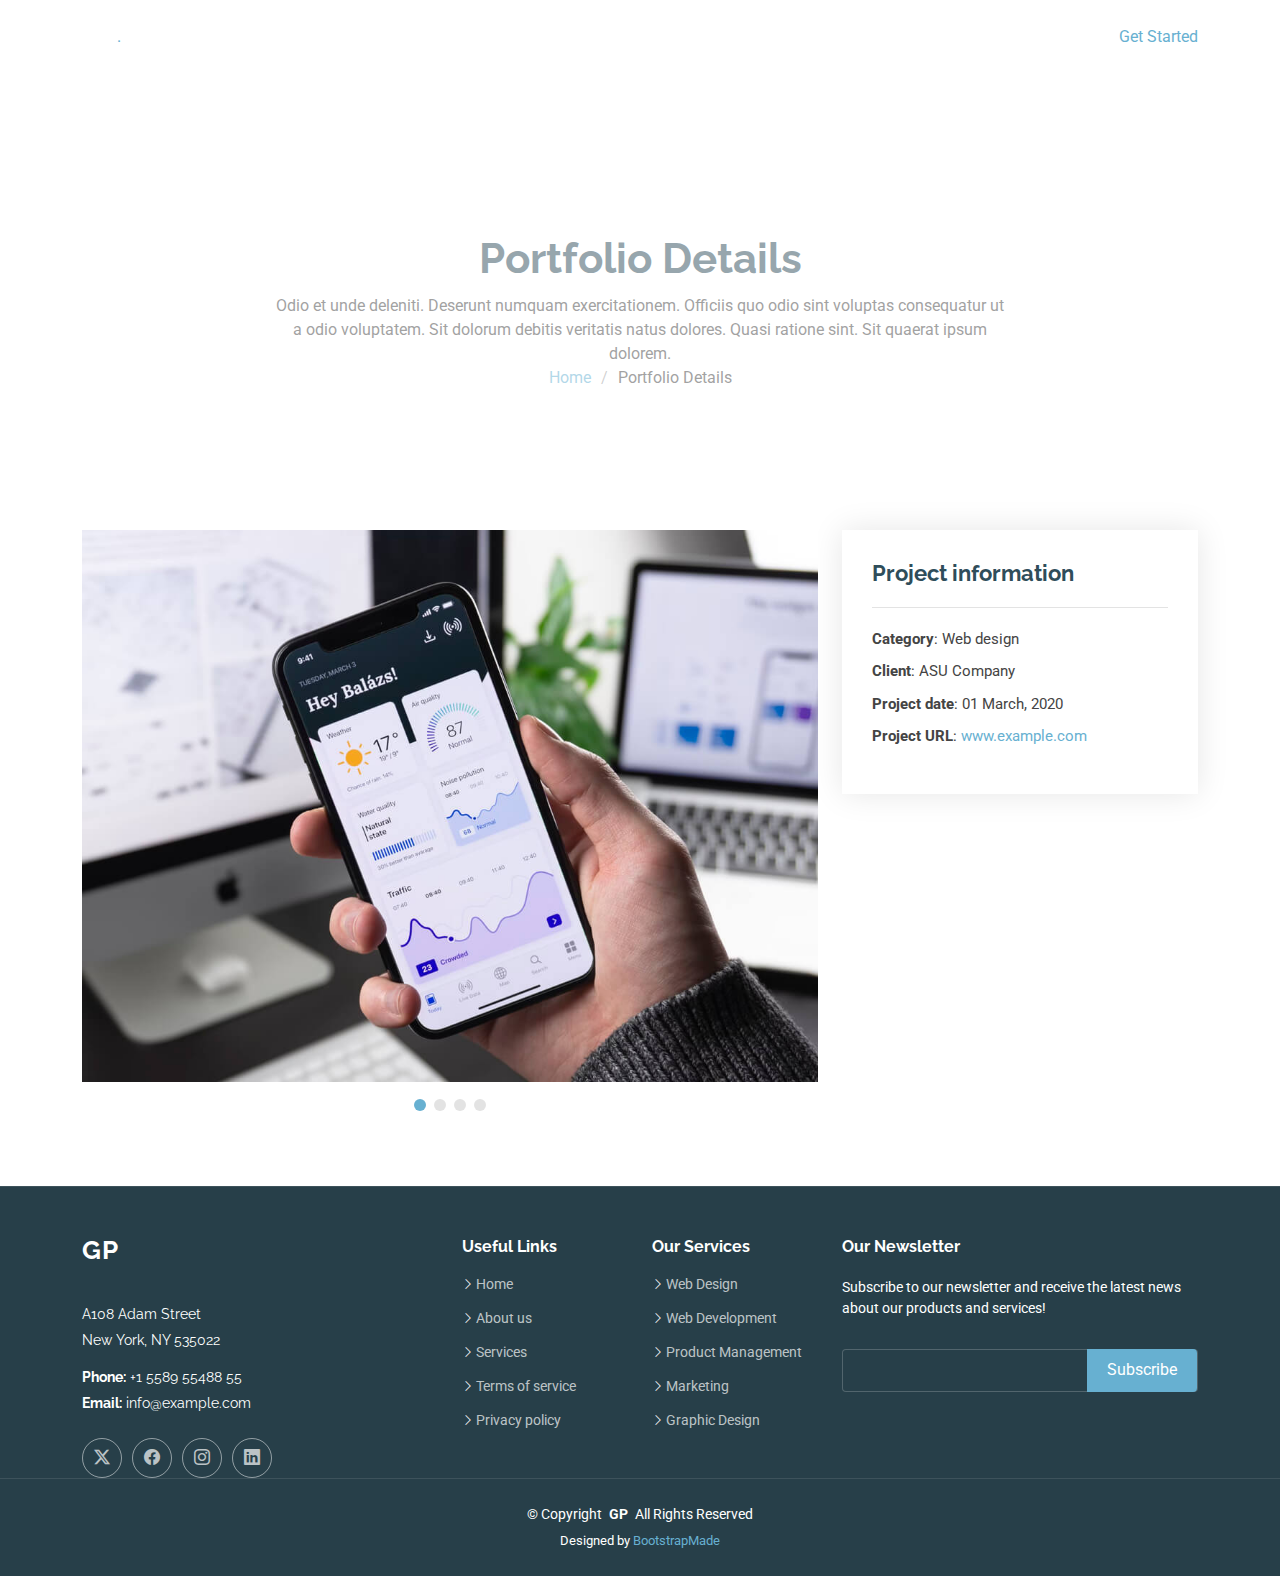
<file: portfolio-details.html>
<!DOCTYPE html>
<html lang="en">

<head>
  <meta charset="utf-8">
  <meta content="width=device-width, initial-scale=1.0" name="viewport">
  <title>Portfolio Details - Gp Bootstrap Template</title>
  <meta name="description" content="">
  <meta name="keywords" content="">

  <!-- Favicons -->
  <link href="assets/img/favicon.png" rel="icon">
  <link href="assets/img/apple-touch-icon.png" rel="apple-touch-icon">

  <!-- Fonts -->
  <link href="https://fonts.googleapis.com" rel="preconnect">
  <link href="https://fonts.gstatic.com" rel="preconnect" crossorigin>
  <link href="https://fonts.googleapis.com/css2?family=Roboto:ital,wght@0,100;0,300;0,400;0,500;0,700;0,900;1,100;1,300;1,400;1,500;1,700;1,900&family=Poppins:ital,wght@0,100;0,200;0,300;0,400;0,500;0,600;0,700;0,800;0,900;1,100;1,200;1,300;1,400;1,500;1,600;1,700;1,800;1,900&family=Raleway:ital,wght@0,100;0,200;0,300;0,400;0,500;0,600;0,700;0,800;0,900;1,100;1,200;1,300;1,400;1,500;1,600;1,700;1,800;1,900&display=swap" rel="stylesheet">

  <!-- Vendor CSS Files -->
  <link href="assets/vendor/bootstrap/css/bootstrap.min.css" rel="stylesheet">
  <link href="assets/vendor/bootstrap-icons/bootstrap-icons.css" rel="stylesheet">
  <link href="assets/vendor/aos/aos.css" rel="stylesheet">
  <link href="assets/vendor/swiper/swiper-bundle.min.css" rel="stylesheet">
  <link href="assets/vendor/glightbox/css/glightbox.min.css" rel="stylesheet">

  <!-- Main CSS File -->
  <link href="assets/css/main.css" rel="stylesheet">

  <!-- =======================================================
  * Template Name: Gp
  * Template URL: https://bootstrapmade.com/gp-free-multipurpose-html-bootstrap-template/
  * Updated: Aug 15 2024 with Bootstrap v5.3.3
  * Author: BootstrapMade.com
  * License: https://bootstrapmade.com/license/
  ======================================================== -->
</head>

<body class="portfolio-details-page">

  <header id="header" class="header d-flex align-items-center position-relative">
    <div class="container-fluid container-xl position-relative d-flex align-items-center justify-content-between">

      <a href="index.html" class="logo d-flex align-items-center me-auto me-lg-0">
        <!-- Uncomment the line below if you also wish to use an image logo -->
        <!-- <img src="assets/img/logo.png" alt=""> -->
        <h1 class="sitename">GP</h1>
        <span>.</span>
      </a>

      <nav id="navmenu" class="navmenu">
        <ul>
          <li><a href="#hero">Home<br></a></li>
          <li><a href="#about">About</a></li>
          <li><a href="#services">Services</a></li>
          <li><a href="#portfolio">Portfolio</a></li>
          <li><a href="#team">Team</a></li>
          <li class="dropdown"><a href="#"><span>Dropdown</span> <i class="bi bi-chevron-down toggle-dropdown"></i></a>
            <ul>
              <li><a href="#">Dropdown 1</a></li>
              <li class="dropdown"><a href="#"><span>Deep Dropdown</span> <i class="bi bi-chevron-down toggle-dropdown"></i></a>
                <ul>
                  <li><a href="#">Deep Dropdown 1</a></li>
                  <li><a href="#">Deep Dropdown 2</a></li>
                  <li><a href="#">Deep Dropdown 3</a></li>
                  <li><a href="#">Deep Dropdown 4</a></li>
                  <li><a href="#">Deep Dropdown 5</a></li>
                </ul>
              </li>
              <li><a href="#">Dropdown 2</a></li>
              <li><a href="#">Dropdown 3</a></li>
              <li><a href="#">Dropdown 4</a></li>
            </ul>
          </li>
          <li><a href="#contact">Contact</a></li>
        </ul>
        <i class="mobile-nav-toggle d-xl-none bi bi-list"></i>
      </nav>

      <a class="btn-getstarted" href="index.html#about">Get Started</a>

    </div>
  </header>

  <main class="main">

    <!-- Page Title -->
    <div class="page-title" data-aos="fade">
      <div class="heading">
        <div class="container">
          <div class="row d-flex justify-content-center text-center">
            <div class="col-lg-8">
              <h1>Portfolio Details</h1>
              <p class="mb-0">Odio et unde deleniti. Deserunt numquam exercitationem. Officiis quo odio sint voluptas consequatur ut a odio voluptatem. Sit dolorum debitis veritatis natus dolores. Quasi ratione sint. Sit quaerat ipsum dolorem.</p>
            </div>
          </div>
        </div>
      </div>
      <nav class="breadcrumbs">
        <div class="container">
          <ol>
            <li><a href="index.html">Home</a></li>
            <li class="current">Portfolio Details</li>
          </ol>
        </div>
      </nav>
    </div><!-- End Page Title -->

    <!-- Portfolio Details Section -->
    <section id="portfolio-details" class="portfolio-details section">

      <div class="container" data-aos="fade-up" data-aos-delay="100">

        <div class="row gy-4">

          <div class="col-lg-8">
            <div class="portfolio-details-slider swiper init-swiper">

              <script type="application/json" class="swiper-config">
                {
                  "loop": true,
                  "speed": 600,
                  "autoplay": {
                    "delay": 5000
                  },
                  "slidesPerView": "auto",
                  "pagination": {
                    "el": ".swiper-pagination",
                    "type": "bullets",
                    "clickable": true
                  }
                }
              </script>

              <div class="swiper-wrapper align-items-center">

                <div class="swiper-slide">
                  <img src="assets/img/portfolio/app-1.jpg" alt="">
                </div>

                <div class="swiper-slide">
                  <img src="assets/img/portfolio/product-1.jpg" alt="">
                </div>

                <div class="swiper-slide">
                  <img src="assets/img/portfolio/branding-1.jpg" alt="">
                </div>

                <div class="swiper-slide">
                  <img src="assets/img/portfolio/books-1.jpg" alt="">
                </div>

              </div>
              <div class="swiper-pagination"></div>
            </div>
          </div>

          <div class="col-lg-4">
            <div class="portfolio-info" data-aos="fade-up" data-aos-delay="200">
              <h3>Project information</h3>
              <ul>
                <li><strong>Category</strong>: Web design</li>
                <li><strong>Client</strong>: ASU Company</li>
                <li><strong>Project date</strong>: 01 March, 2020</li>
                <li><strong>Project URL</strong>: <a href="#">www.example.com</a></li>
              </ul>
            </div>
            <div class="portfolio-description" data-aos="fade-up" data-aos-delay="300">
              <h2>Exercitationem repudiandae officiis neque suscipit</h2>
              <p>
                Autem ipsum nam porro corporis rerum. Quis eos dolorem eos itaque inventore commodi labore quia quia. Exercitationem repudiandae officiis neque suscipit non officia eaque itaque enim. Voluptatem officia accusantium nesciunt est omnis tempora consectetur dignissimos. Sequi nulla at esse enim cum deserunt eius.
              </p>
            </div>
          </div>

        </div>

      </div>

    </section><!-- /Portfolio Details Section -->

  </main>

  <footer id="footer" class="footer dark-background">

    <div class="footer-top">
      <div class="container">
        <div class="row gy-4">
          <div class="col-lg-4 col-md-6 footer-about">
            <a href="index.html" class="logo d-flex align-items-center">
              <span class="sitename">GP</span>
            </a>
            <div class="footer-contact pt-3">
              <p>A108 Adam Street</p>
              <p>New York, NY 535022</p>
              <p class="mt-3"><strong>Phone:</strong> <span>+1 5589 55488 55</span></p>
              <p><strong>Email:</strong> <span>info@example.com</span></p>
            </div>
            <div class="social-links d-flex mt-4">
              <a href=""><i class="bi bi-twitter-x"></i></a>
              <a href=""><i class="bi bi-facebook"></i></a>
              <a href=""><i class="bi bi-instagram"></i></a>
              <a href=""><i class="bi bi-linkedin"></i></a>
            </div>
          </div>

          <div class="col-lg-2 col-md-3 footer-links">
            <h4>Useful Links</h4>
            <ul>
              <li><i class="bi bi-chevron-right"></i> <a href="#"> Home</a></li>
              <li><i class="bi bi-chevron-right"></i> <a href="#"> About us</a></li>
              <li><i class="bi bi-chevron-right"></i> <a href="#"> Services</a></li>
              <li><i class="bi bi-chevron-right"></i> <a href="#"> Terms of service</a></li>
              <li><i class="bi bi-chevron-right"></i> <a href="#"> Privacy policy</a></li>
            </ul>
          </div>

          <div class="col-lg-2 col-md-3 footer-links">
            <h4>Our Services</h4>
            <ul>
              <li><i class="bi bi-chevron-right"></i> <a href="#"> Web Design</a></li>
              <li><i class="bi bi-chevron-right"></i> <a href="#"> Web Development</a></li>
              <li><i class="bi bi-chevron-right"></i> <a href="#"> Product Management</a></li>
              <li><i class="bi bi-chevron-right"></i> <a href="#"> Marketing</a></li>
              <li><i class="bi bi-chevron-right"></i> <a href="#"> Graphic Design</a></li>
            </ul>
          </div>

          <div class="col-lg-4 col-md-12 footer-newsletter">
            <h4>Our Newsletter</h4>
            <p>Subscribe to our newsletter and receive the latest news about our products and services!</p>
            <form action="forms/newsletter.php" method="post" class="php-email-form">
              <div class="newsletter-form"><input type="email" name="email"><input type="submit" value="Subscribe"></div>
              <div class="loading">Loading</div>
              <div class="error-message"></div>
              <div class="sent-message">Your subscription request has been sent. Thank you!</div>
            </form>
          </div>

        </div>
      </div>
    </div>

    <div class="copyright">
      <div class="container text-center">
        <p>© <span>Copyright</span> <strong class="px-1 sitename">GP</strong> <span>All Rights Reserved</span></p>
        <div class="credits">
          <!-- All the links in the footer should remain intact. -->
          <!-- You can delete the links only if you've purchased the pro version. -->
          <!-- Licensing information: https://bootstrapmade.com/license/ -->
          <!-- Purchase the pro version with working PHP/AJAX contact form: [buy-url] -->
          Designed by <a href="https://bootstrapmade.com/">BootstrapMade</a>
        </div>
      </div>
    </div>

  </footer>

  <!-- Scroll Top -->
  <a href="#" id="scroll-top" class="scroll-top d-flex align-items-center justify-content-center"><i class="bi bi-arrow-up-short"></i></a>

  <!-- Preloader -->
  <div id="preloader"></div>

  <!-- Vendor JS Files -->
  <script src="assets/vendor/bootstrap/js/bootstrap.bundle.min.js"></script>
  <script src="assets/vendor/php-email-form/validate.js"></script>
  <script src="assets/vendor/aos/aos.js"></script>
  <script src="assets/vendor/swiper/swiper-bundle.min.js"></script>
  <script src="assets/vendor/glightbox/js/glightbox.min.js"></script>
  <script src="assets/vendor/imagesloaded/imagesloaded.pkgd.min.js"></script>
  <script src="assets/vendor/isotope-layout/isotope.pkgd.min.js"></script>
  <script src="assets/vendor/purecounter/purecounter_vanilla.js"></script>

  <!-- Main JS File -->
  <script src="assets/js/main.js"></script>

</body>

</html>
</file>
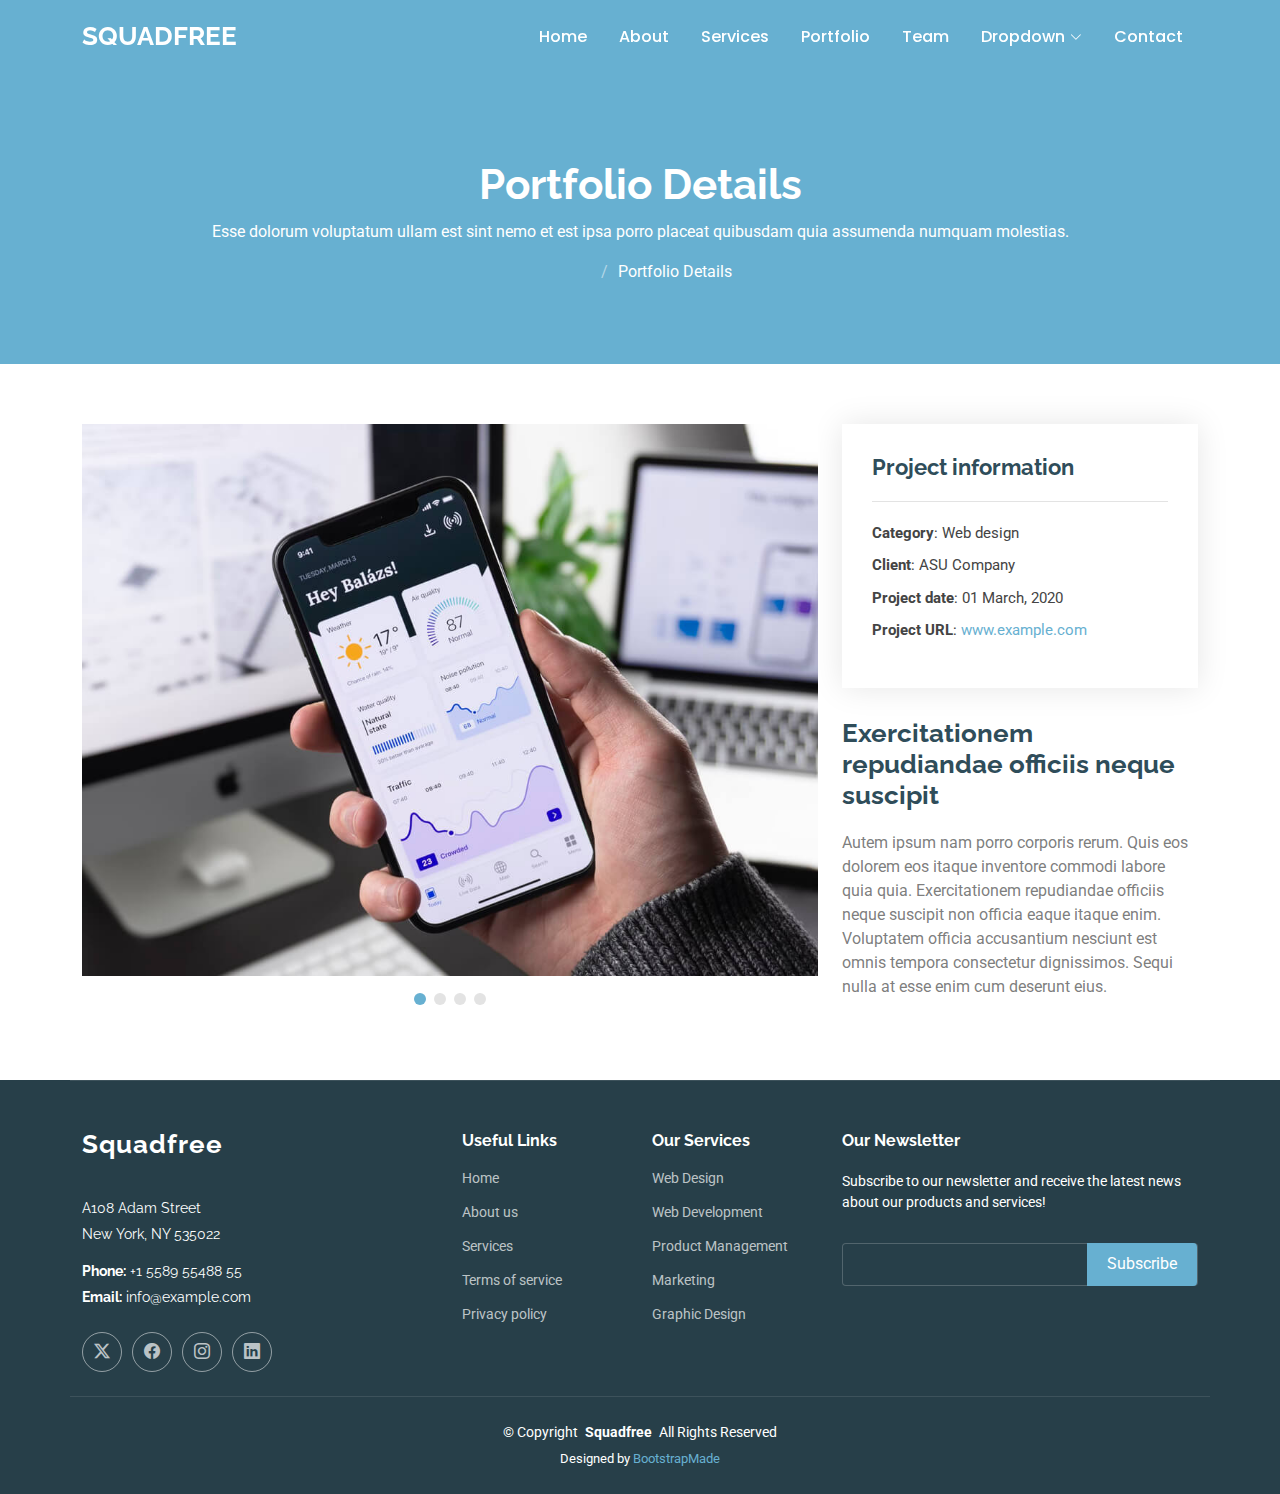
<file: view/portfolio-details.html>
<!DOCTYPE html>
<html lang="en">

<head>
  <meta charset="utf-8">
  <meta content="width=device-width, initial-scale=1.0" name="viewport">
  <title>Portfolio Details - Squadfree Bootstrap Template</title>
  <meta name="description" content="">
  <meta name="keywords" content="">

  <!-- Favicons -->
  <link href="../assets/img/favicon.png" rel="icon">
  <link href="../assets/img/apple-touch-icon.png" rel="apple-touch-icon">

  <!-- Fonts -->
  <link href="https://fonts.googleapis.com" rel="preconnect">
  <link href="https://fonts.gstatic.com" rel="preconnect" crossorigin>
  <link href="https://fonts.googleapis.com/css2?family=Roboto:ital,wght@0,100;0,300;0,400;0,500;0,700;0,900;1,100;1,300;1,400;1,500;1,700;1,900&family=Poppins:ital,wght@0,100;0,200;0,300;0,400;0,500;0,600;0,700;0,800;0,900;1,100;1,200;1,300;1,400;1,500;1,600;1,700;1,800;1,900&family=Raleway:ital,wght@0,100;0,200;0,300;0,400;0,500;0,600;0,700;0,800;0,900;1,100;1,200;1,300;1,400;1,500;1,600;1,700;1,800;1,900&display=swap" rel="stylesheet">

  <!-- Vendor CSS Files -->
  <link href="../assets/vendor/bootstrap/css/bootstrap.min.css" rel="stylesheet">
  <link href="../assets/vendor/bootstrap-icons/bootstrap-icons.css" rel="stylesheet">
  <link href="../assets/vendor/aos/aos.css" rel="stylesheet">
  <link href="../assets/vendor/glightbox/css/glightbox.min.css" rel="stylesheet">
  <link href="../assets/vendor/swiper/swiper-bundle.min.css" rel="stylesheet">

  <!-- Main CSS File -->
  <link href="../assets/css/main.css" rel="stylesheet">

  <!-- =======================================================
  * Template Name: Squadfree
  * Template URL: https://bootstrapmade.com/squadfree-free-bootstrap-template-creative/
  * Updated: Aug 07 2024 with Bootstrap v5.3.3
  * Author: BootstrapMade.com
  * License: https://bootstrapmade.com/license/
  ======================================================== -->
</head>

<body class="portfolio-details-page">

  <header id="header" class="header d-flex align-items-center fixed-top">
    <div class="container-fluid container-xl position-relative d-flex align-items-center justify-content-between">

      <a href="../index.html" class="logo d-flex align-items-center">
        <!-- Uncomment the line below if you also wish to use an image logo -->
        <!-- <img src="assets/img/logo.png" alt=""> -->
        <h1 class="sitename">Squadfree</h1>
      </a>

      <nav id="navmenu" class="navmenu">
        <ul>
          <li><a href="#hero">Home</a></li>
          <li><a href="#about">About</a></li>
          <li><a href="#services">Services</a></li>
          <li><a href="#portfolio">Portfolio</a></li>
          <li><a href="#team">Team</a></li>
          <li class="dropdown"><a href="#"><span>Dropdown</span> <i class="bi bi-chevron-down toggle-dropdown"></i></a>
            <ul>
              <li><a href="#">Dropdown 1</a></li>
              <li class="dropdown"><a href="#"><span>Deep Dropdown</span> <i class="bi bi-chevron-down toggle-dropdown"></i></a>
                <ul>
                  <li><a href="#">Deep Dropdown 1</a></li>
                  <li><a href="#">Deep Dropdown 2</a></li>
                  <li><a href="#">Deep Dropdown 3</a></li>
                  <li><a href="#">Deep Dropdown 4</a></li>
                  <li><a href="#">Deep Dropdown 5</a></li>
                </ul>
              </li>
              <li><a href="#">Dropdown 2</a></li>
              <li><a href="#">Dropdown 3</a></li>
              <li><a href="#">Dropdown 4</a></li>
            </ul>
          </li>
          <li><a href="#contact">Contact</a></li>
        </ul>
        <i class="mobile-nav-toggle d-xl-none bi bi-list"></i>
      </nav>

    </div>
  </header>

  <main class="main">

    <!-- Page Title -->
    <div class="page-title accent-background">
      <div class="container position-relative">
        <h1>Portfolio Details</h1>
        <p>Esse dolorum voluptatum ullam est sint nemo et est ipsa porro placeat quibusdam quia assumenda numquam molestias.</p>
        <nav class="breadcrumbs">
          <ol>
            <li><a href="../index.html">Home</a></li>
            <li class="current">Portfolio Details</li>
          </ol>
        </nav>
      </div>
    </div><!-- End Page Title -->

    <!-- Portfolio Details Section -->
    <section id="portfolio-details" class="portfolio-details section">

      <div class="container" data-aos="fade-up" data-aos-delay="100">

        <div class="row gy-4">

          <div class="col-lg-8">
            <div class="portfolio-details-slider swiper init-swiper">

              <script type="application/json" class="swiper-config">
                {
                  "loop": true,
                  "speed": 600,
                  "autoplay": {
                    "delay": 5000
                  },
                  "slidesPerView": "auto",
                  "pagination": {
                    "el": ".swiper-pagination",
                    "type": "bullets",
                    "clickable": true
                  }
                }
              </script>

              <div class="swiper-wrapper align-items-center">

                <div class="swiper-slide">
                  <img src="../assets/img/portfolio/app-1.jpg" alt="">
                </div>

                <div class="swiper-slide">
                  <img src="../assets/img/portfolio/product-1.jpg" alt="">
                </div>

                <div class="swiper-slide">
                  <img src="../assets/img/portfolio/branding-1.jpg" alt="">
                </div>

                <div class="swiper-slide">
                  <img src="../assets/img/portfolio/books-1.jpg" alt="">
                </div>

              </div>
              <div class="swiper-pagination"></div>
            </div>
          </div>

          <div class="col-lg-4">
            <div class="portfolio-info" data-aos="fade-up" data-aos-delay="200">
              <h3>Project information</h3>
              <ul>
                <li><strong>Category</strong>: Web design</li>
                <li><strong>Client</strong>: ASU Company</li>
                <li><strong>Project date</strong>: 01 March, 2020</li>
                <li><strong>Project URL</strong>: <a href="#">www.example.com</a></li>
              </ul>
            </div>
            <div class="portfolio-description" data-aos="fade-up" data-aos-delay="300">
              <h2>Exercitationem repudiandae officiis neque suscipit</h2>
              <p>
                Autem ipsum nam porro corporis rerum. Quis eos dolorem eos itaque inventore commodi labore quia quia. Exercitationem repudiandae officiis neque suscipit non officia eaque itaque enim. Voluptatem officia accusantium nesciunt est omnis tempora consectetur dignissimos. Sequi nulla at esse enim cum deserunt eius.
              </p>
            </div>
          </div>

        </div>

      </div>

    </section><!-- /Portfolio Details Section -->

  </main>

  <footer id="footer" class="footer dark-background">

    <div class="container footer-top">
      <div class="row gy-4">
        <div class="col-lg-4 col-md-6 footer-about">
          <a href="../index.html" class="logo d-flex align-items-center">
            <span class="sitename">Squadfree</span>
          </a>
          <div class="footer-contact pt-3">
            <p>A108 Adam Street</p>
            <p>New York, NY 535022</p>
            <p class="mt-3"><strong>Phone:</strong> <span>+1 5589 55488 55</span></p>
            <p><strong>Email:</strong> <span>info@example.com</span></p>
          </div>
          <div class="social-links d-flex mt-4">
            <a href=""><i class="bi bi-twitter-x"></i></a>
            <a href=""><i class="bi bi-facebook"></i></a>
            <a href=""><i class="bi bi-instagram"></i></a>
            <a href=""><i class="bi bi-linkedin"></i></a>
          </div>
        </div>

        <div class="col-lg-2 col-md-3 footer-links">
          <h4>Useful Links</h4>
          <ul>
            <li><a href="#">Home</a></li>
            <li><a href="#">About us</a></li>
            <li><a href="#">Services</a></li>
            <li><a href="#">Terms of service</a></li>
            <li><a href="#">Privacy policy</a></li>
          </ul>
        </div>

        <div class="col-lg-2 col-md-3 footer-links">
          <h4>Our Services</h4>
          <ul>
            <li><a href="#">Web Design</a></li>
            <li><a href="#">Web Development</a></li>
            <li><a href="#">Product Management</a></li>
            <li><a href="#">Marketing</a></li>
            <li><a href="#">Graphic Design</a></li>
          </ul>
        </div>

        <div class="col-lg-4 col-md-12 footer-newsletter">
          <h4>Our Newsletter</h4>
          <p>Subscribe to our newsletter and receive the latest news about our products and services!</p>
          <form action="forms/newsletter.php" method="post" class="php-email-form">
            <div class="newsletter-form"><input type="email" name="email"><input type="submit" value="Subscribe"></div>
            <div class="loading">Loading</div>
            <div class="error-message"></div>
            <div class="sent-message">Your subscription request has been sent. Thank you!</div>
          </form>
        </div>

      </div>
    </div>

    <div class="container copyright text-center mt-4">
      <p>© <span>Copyright</span> <strong class="px-1 sitename">Squadfree</strong> <span>All Rights Reserved</span></p>
      <div class="credits">
        <!-- All the links in the footer should remain intact. -->
        <!-- You can delete the links only if you've purchased the pro version. -->
        <!-- Licensing information: https://bootstrapmade.com/license/ -->
        <!-- Purchase the pro version with working PHP/AJAX contact form: [buy-url] -->
        Designed by <a href="https://bootstrapmade.com/">BootstrapMade</a>
      </div>
    </div>

  </footer>

  <!-- Scroll Top -->
  <a href="#" id="scroll-top" class="scroll-top d-flex align-items-center justify-content-center"><i class="bi bi-arrow-up-short"></i></a>

  <!-- Preloader -->
  <div id="preloader"></div>

  <!-- Vendor JS Files -->
  <script src="../assets/vendor/bootstrap/js/bootstrap.bundle.min.js"></script>
  <script src="../assets/vendor/php-email-form/validate.js"></script>
  <script src="../assets/vendor/aos/aos.js"></script>
  <script src="../assets/vendor/purecounter/purecounter_vanilla.js"></script>
  <script src="../assets/vendor/glightbox/js/glightbox.min.js"></script>
  <script src="../assets/vendor/imagesloaded/imagesloaded.pkgd.min.js"></script>
  <script src="../assets/vendor/isotope-layout/isotope.pkgd.min.js"></script>
  <script src="../assets/vendor/swiper/swiper-bundle.min.js"></script>

  <!-- Main JS File -->
  <script src="../assets/js/main.js"></script>

</body>

</html>
</file>
<file: assets/css/main.css>
/**
* Template Name: Squadfree
* Template URL: https://bootstrapmade.com/squadfree-free-bootstrap-template-creative/
* Updated: Aug 07 2024 with Bootstrap v5.3.3
* Author: BootstrapMade.com
* License: https://bootstrapmade.com/license/
*/

/*--------------------------------------------------------------
# Font & Color Variables
# Help: https://bootstrapmade.com/color-system/
--------------------------------------------------------------*/
/* Fonts */
:root {
  --default-font: "Roboto",  system-ui, -apple-system, "Segoe UI", Roboto, "Helvetica Neue", Arial, "Noto Sans", "Liberation Sans", sans-serif, "Apple Color Emoji", "Segoe UI Emoji", "Segoe UI Symbol", "Noto Color Emoji";
  --heading-font: "Raleway",  sans-serif;
  --nav-font: "Poppins",  sans-serif;
}

/* Global Colors - The following color variables are used throughout the website. Updating them here will change the color scheme of the entire website */
:root { 
  --background-color: #ffffff; /* Background color for the entire website, including individual sections */
  --default-color: #444444; /* Default color used for the majority of the text content across the entire website */
  --heading-color: #2f4d5a; /* Color for headings, subheadings and title throughout the website */
  --accent-color: #67b0d1; /* Accent color that represents your brand on the website. It's used for buttons, links, and other elements that need to stand out */
  --surface-color: #ffffff; /* The surface color is used as a background of boxed elements within sections, such as cards, icon boxes, or other elements that require a visual separation from the global background. */
  --contrast-color: #ffffff; /* Contrast color for text, ensuring readability against backgrounds of accent, heading, or default colors. */
}

/* Nav Menu Colors - The following color variables are used specifically for the navigation menu. They are separate from the global colors to allow for more customization options */
:root {
  --nav-color: #ffffff;  /* The default color of the main navmenu links */
  --nav-hover-color: #67b0d1; /* Applied to main navmenu links when they are hovered over or active */
  --nav-mobile-background-color: #ffffff; /* Used as the background color for mobile navigation menu */
  --nav-dropdown-background-color: #ffffff; /* Used as the background color for dropdown items that appear when hovering over primary navigation items */
  --nav-dropdown-color: #444444; /* Used for navigation links of the dropdown items in the navigation menu. */
  --nav-dropdown-hover-color: #67b0d1; /* Similar to --nav-hover-color, this color is applied to dropdown navigation links when they are hovered over. */
}

/* Color Presets - These classes override global colors when applied to any section or element, providing reuse of the sam color scheme. */

.light-background {
  --background-color: #f5f9fc;
  --surface-color: #ffffff;
}

.dark-background {
  --background-color: #273f49;
  --default-color: #ffffff;
  --heading-color: #ffffff;
  --surface-color: #395c6a;
  --contrast-color: #ffffff;
}

.accent-background {
  --background-color: #67b0d1;
  --default-color: #ffffff;
  --heading-color: #ffffff;
  --surface-color: #8ec4dd;
}

/* Smooth scroll */
:root {
  scroll-behavior: smooth;
}

/*--------------------------------------------------------------
# General Styling & Shared Classes
--------------------------------------------------------------*/
body {
  color: var(--default-color);
  background-color: var(--background-color);
  font-family: var(--default-font);
}

a {
  color: var(--accent-color);
  text-decoration: none;
  transition: 0.3s;
}

a:hover {
  color: color-mix(in srgb, var(--accent-color), transparent 25%);
  text-decoration: none;
}

h1,
h2,
h3,
h4,
h5,
h6 {
  color: var(--heading-color);
  font-family: var(--heading-font);
}

/* PHP Email Form Messages
------------------------------*/
.php-email-form .error-message {
  display: none;
  background: #df1529;
  color: #ffffff;
  text-align: left;
  padding: 15px;
  margin-bottom: 24px;
  font-weight: 600;
}

.php-email-form .sent-message {
  display: none;
  color: #ffffff;
  background: #059652;
  text-align: center;
  padding: 15px;
  margin-bottom: 24px;
  font-weight: 600;
}

.php-email-form .loading {
  display: none;
  background: var(--surface-color);
  text-align: center;
  padding: 15px;
  margin-bottom: 24px;
}

.php-email-form .loading:before {
  content: "";
  display: inline-block;
  border-radius: 50%;
  width: 24px;
  height: 24px;
  margin: 0 10px -6px 0;
  border: 3px solid var(--accent-color);
  border-top-color: var(--surface-color);
  animation: php-email-form-loading 1s linear infinite;
}

@keyframes php-email-form-loading {
  0% {
    transform: rotate(0deg);
  }

  100% {
    transform: rotate(360deg);
  }
}

/*--------------------------------------------------------------
# Global Header
--------------------------------------------------------------*/
.header {
  --background-color: rgba(255, 255, 255, 0);
  --default-color: #ffffff;
  --heading-color: #ffffff;
  color: var(--default-color);
  background-color: var(--background-color);
  padding: 15px 0;
  transition: all 0.5s;
  z-index: 997;
}

.header .logo {
  line-height: 1;
}

.header .logo img {
  max-height: 32px;
  margin-right: 8px;
}

.header .logo h1 {
  font-size: 26px;
  margin: 0;
  font-weight: 700;
  color: var(--heading-color);
  text-transform: uppercase;
}

.scrolled .header {
  box-shadow: 0px 0 18px rgba(0, 0, 0, 0.1);
}

/* Global Header on Scroll
------------------------------*/
.scrolled .header {
  --background-color: #4b99bb;
}

/*--------------------------------------------------------------
# Navigation Menu
--------------------------------------------------------------*/
/* Desktop Navigation */
@media (min-width: 1200px) {
  .navmenu {
    padding: 0;
  }

  .navmenu ul {
    margin: 0;
    padding: 0;
    display: flex;
    list-style: none;
    align-items: center;
  }

  .navmenu li {
    position: relative;
  }

  .navmenu a,
  .navmenu a:focus {
    color: var(--nav-color);
    padding: 10px 15px;
    margin-left: 2px;
    font-size: 16px;
    font-family: var(--nav-font);
    font-weight: 500;
    display: flex;
    align-items: center;
    justify-content: space-between;
    white-space: nowrap;
    transition: 0.3s;
  }

  .navmenu a i,
  .navmenu a:focus i {
    font-size: 12px;
    line-height: 0;
    margin-left: 5px;
    transition: 0.3s;
  }

  .navmenu li:hover>a,
  .navmenu .active,
  .navmenu .active:focus {
    color: var(--contrast-color);
    background-color: var(--nav-hover-color);
  }

  .navmenu .dropdown ul {
    margin: 0;
    padding: 0;
    background: var(--nav-dropdown-background-color);
    display: block;
    position: absolute;
    visibility: hidden;
    left: 2px;
    top: 130%;
    opacity: 0;
    transition: 0.3s;
    z-index: 99;
    box-shadow: 0px 0px 30px rgba(0, 0, 0, 0.1);
  }

  .navmenu .dropdown ul li {
    min-width: 200px;
  }

  .navmenu .dropdown ul a {
    padding: 10px 20px;
    margin: 0;
    font-size: 15px;
    text-transform: none;
    color: var(--nav-dropdown-color);
  }

  .navmenu .dropdown ul a i {
    font-size: 12px;
  }

  .navmenu .dropdown ul a:hover,
  .navmenu .dropdown ul .active:hover,
  .navmenu .dropdown ul li:hover>a {
    color: var(--contrast-color);
    background-color: var(--nav-hover-color);
  }

  .navmenu .dropdown:hover>ul {
    opacity: 1;
    top: 100%;
    visibility: visible;
  }

  .navmenu .dropdown .dropdown ul {
    top: 0;
    left: -90%;
    visibility: hidden;
  }

  .navmenu .dropdown .dropdown:hover>ul {
    opacity: 1;
    top: 0;
    left: -100%;
    visibility: visible;
  }
}

/* Mobile Navigation */
@media (max-width: 1199px) {
  .mobile-nav-toggle {
    color: var(--nav-color);
    font-size: 28px;
    line-height: 0;
    margin-right: 10px;
    cursor: pointer;
    transition: color 0.3s;
  }

  .navmenu {
    padding: 0;
    z-index: 9997;
  }

  .navmenu ul {
    display: none;
    list-style: none;
    position: absolute;
    inset: 60px 20px 20px 20px;
    padding: 10px 0;
    margin: 0;
    border-radius: 6px;
    background-color: var(--nav-mobile-background-color);
    overflow-y: auto;
    transition: 0.3s;
    z-index: 9998;
    box-shadow: 0px 0px 30px rgba(0, 0, 0, 0.1);
  }

  .navmenu a,
  .navmenu a:focus {
    color: var(--nav-dropdown-color);
    padding: 10px 20px;
    font-family: var(--nav-font);
    font-size: 17px;
    font-weight: 500;
    display: flex;
    align-items: center;
    justify-content: space-between;
    white-space: nowrap;
    transition: 0.3s;
  }

  .navmenu a i,
  .navmenu a:focus i {
    font-size: 12px;
    line-height: 0;
    margin-left: 5px;
    width: 30px;
    height: 30px;
    display: flex;
    align-items: center;
    justify-content: center;
    border-radius: 50%;
    transition: 0.3s;
    background-color: color-mix(in srgb, var(--accent-color), transparent 90%);
  }

  .navmenu a i:hover,
  .navmenu a:focus i:hover {
    background-color: var(--accent-color);
    color: var(--contrast-color);
  }

  .navmenu a:hover,
  .navmenu .active,
  .navmenu .active:focus {
    color: var(--nav-dropdown-hover-color);
  }

  .navmenu .active i,
  .navmenu .active:focus i {
    background-color: var(--accent-color);
    color: var(--contrast-color);
    transform: rotate(180deg);
  }

  .navmenu .dropdown ul {
    position: static;
    display: none;
    z-index: 99;
    padding: 10px 0;
    margin: 10px 20px;
    background-color: var(--nav-dropdown-background-color);
    border: 1px solid color-mix(in srgb, var(--default-color), transparent 90%);
    box-shadow: none;
    transition: all 0.5s ease-in-out;
  }

  .navmenu .dropdown ul ul {
    background-color: rgba(33, 37, 41, 0.1);
  }

  .navmenu .dropdown>.dropdown-active {
    display: block;
    background-color: rgba(33, 37, 41, 0.03);
  }

  .mobile-nav-active {
    overflow: hidden;
  }

  .mobile-nav-active .mobile-nav-toggle {
    color: #fff;
    position: absolute;
    font-size: 32px;
    top: 15px;
    right: 15px;
    margin-right: 0;
    z-index: 9999;
  }

  .mobile-nav-active .navmenu {
    position: fixed;
    overflow: hidden;
    inset: 0;
    background: rgba(33, 37, 41, 0.8);
    transition: 0.3s;
  }

  .mobile-nav-active .navmenu>ul {
    display: block;
  }
}

/*--------------------------------------------------------------
# Global Footer
--------------------------------------------------------------*/
.footer {
  color: var(--default-color);
  background-color: var(--background-color);
  font-size: 14px;
  position: relative;
}

.footer .footer-top {
  padding-top: 50px;
  border-top: 1px solid color-mix(in srgb, var(--default-color), transparent 90%);
}

.footer .footer-about .logo {
  line-height: 1;
  margin-bottom: 25px;
}

.footer .footer-about .logo img {
  max-height: 40px;
  margin-right: 6px;
}

.footer .footer-about .logo span {
  font-size: 26px;
  font-weight: 700;
  letter-spacing: 1px;
  font-family: var(--heading-font);
  color: var(--heading-color);
}

.footer .footer-about p {
  font-size: 14px;
  font-family: var(--heading-font);
}

.footer .social-links a {
  display: flex;
  align-items: center;
  justify-content: center;
  width: 40px;
  height: 40px;
  border-radius: 50%;
  border: 1px solid color-mix(in srgb, var(--default-color), transparent 50%);
  font-size: 16px;
  color: color-mix(in srgb, var(--default-color), transparent 30%);
  margin-right: 10px;
  transition: 0.3s;
}

.footer .social-links a:hover {
  color: var(--accent-color);
  border-color: var(--accent-color);
}

.footer h4 {
  font-size: 16px;
  font-weight: bold;
  position: relative;
  padding-bottom: 12px;
}

.footer .footer-links {
  margin-bottom: 30px;
}

.footer .footer-links ul {
  list-style: none;
  padding: 0;
  margin: 0;
}

.footer .footer-links ul i {
  padding-right: 2px;
  font-size: 12px;
  line-height: 0;
}

.footer .footer-links ul li {
  padding: 10px 0;
  display: flex;
  align-items: center;
}

.footer .footer-links ul li:first-child {
  padding-top: 0;
}

.footer .footer-links ul a {
  color: color-mix(in srgb, var(--default-color), transparent 30%);
  display: inline-block;
  line-height: 1;
}

.footer .footer-links ul a:hover {
  color: var(--accent-color);
}

.footer .footer-contact p {
  margin-bottom: 5px;
}

.footer .footer-newsletter .newsletter-form {
  margin-top: 30px;
  margin-bottom: 15px;
  padding: 6px 8px;
  position: relative;
  border-radius: 4px;
  border: 1px solid color-mix(in srgb, var(--default-color), transparent 80%);
  display: flex;
  background-color: var(--background-color);
  transition: 0.3s;
}

.footer .footer-newsletter .newsletter-form:focus-within {
  border-color: var(--accent-color);
}

.footer .footer-newsletter .newsletter-form input[type=email] {
  border: 0;
  padding: 4px;
  width: 100%;
  background-color: var(--background-color);
  color: var(--default-color);
}

.footer .footer-newsletter .newsletter-form input[type=email]:focus-visible {
  outline: none;
}

.footer .footer-newsletter .newsletter-form input[type=submit] {
  border: 0;
  font-size: 16px;
  padding: 0 20px;
  margin: -7px -8px -7px 0;
  background: var(--accent-color);
  color: var(--contrast-color);
  transition: 0.3s;
  border-radius: 0 4px 4px 0;
}

.footer .footer-newsletter .newsletter-form input[type=submit]:hover {
  background: color-mix(in srgb, var(--accent-color), transparent 20%);
}

.footer .copyright {
  padding: 25px 0;
  border-top: 1px solid color-mix(in srgb, var(--default-color), transparent 90%);
}

.footer .copyright p {
  margin-bottom: 0;
}

.footer .credits {
  margin-top: 6px;
  font-size: 13px;
}

/*--------------------------------------------------------------
# Preloader
--------------------------------------------------------------*/
#preloader {
  position: fixed;
  inset: 0;
  z-index: 999999;
  overflow: hidden;
  background: var(--background-color);
  transition: all 0.6s ease-out;
}

#preloader:before {
  content: "";
  position: fixed;
  top: calc(50% - 30px);
  left: calc(50% - 30px);
  border: 6px solid #ffffff;
  border-color: var(--accent-color) transparent var(--accent-color) transparent;
  border-radius: 50%;
  width: 60px;
  height: 60px;
  animation: animate-preloader 1.5s linear infinite;
}

@keyframes animate-preloader {
  0% {
    transform: rotate(0deg);
  }

  100% {
    transform: rotate(360deg);
  }
}

/*--------------------------------------------------------------
# Scroll Top Button
--------------------------------------------------------------*/
.scroll-top {
  position: fixed;
  visibility: hidden;
  opacity: 0;
  right: 15px;
  bottom: -15px;
  z-index: 99999;
  background-color: var(--accent-color);
  width: 44px;
  height: 44px;
  border-radius: 50px;
  transition: all 0.4s;
}

.scroll-top i {
  font-size: 24px;
  color: var(--contrast-color);
  line-height: 0;
}

.scroll-top:hover {
  background-color: color-mix(in srgb, var(--accent-color), transparent 20%);
  color: var(--contrast-color);
}

.scroll-top.active {
  visibility: visible;
  opacity: 1;
  bottom: 15px;
}

/*--------------------------------------------------------------
# Disable aos animation delay on mobile devices
--------------------------------------------------------------*/
@media screen and (max-width: 768px) {
  [data-aos-delay] {
    transition-delay: 0 !important;
  }
}

/*--------------------------------------------------------------
# Global Page Titles & Breadcrumbs
--------------------------------------------------------------*/
.page-title {
  color: var(--default-color);
  background-color: var(--background-color);
  padding: 160px 0 80px 0;
  text-align: center;
  position: relative;
}

.page-title:before {
  content: "";
  background-color: color-mix(in srgb, var(--background-color), transparent 50%);
  position: absolute;
  inset: 0;
}

.page-title h1 {
  font-size: 42px;
  font-weight: 700;
  margin-bottom: 10px;
}

.page-title .breadcrumbs ol {
  display: flex;
  flex-wrap: wrap;
  list-style: none;
  justify-content: center;
  padding: 0;
  margin: 0;
  font-size: 16px;
  font-weight: 400;
}

.page-title .breadcrumbs ol li+li {
  padding-left: 10px;
}

.page-title .breadcrumbs ol li+li::before {
  content: "/";
  display: inline-block;
  padding-right: 10px;
  color: color-mix(in srgb, var(--default-color), transparent 50%);
}

/*--------------------------------------------------------------
# Global Sections
--------------------------------------------------------------*/
section,
.section {
  color: var(--default-color);
  background-color: var(--background-color);
  padding: 60px 0;
  scroll-margin-top: 74px;
  overflow: clip;
}

@media (max-width: 1199px) {

  section,
  .section {
    scroll-margin-top: 82px;
  }
}

/*--------------------------------------------------------------
# Global Section Titles
--------------------------------------------------------------*/
.section-title {
  text-align: center;
  padding-bottom: 60px;
  position: relative;
}

.section-title h2 {
  font-size: 32px;
  font-weight: 700;
  margin-bottom: 15px;
  position: relative;
  z-index: 1;
}

.section-title h2::after {
  content: "";
  position: absolute;
  left: 50%;
  top: 50%;
  transform: translate(-50%, -50%);
  width: 122px;
  height: 66px;
  background: url(../img/section-title-bg.png) no-repeat;
  z-index: -1;
}

.section-title p {
  margin-bottom: 0;
}

/*--------------------------------------------------------------
# Hero Section
--------------------------------------------------------------*/
.hero {
  width: 100%;
  min-height: 100vh;
  position: relative;
  padding: 120px 0 60px 0;
  display: flex;
  align-items: center;
  justify-content: center;
}

.hero:before {
  content: "";
  background: color-mix(in srgb, var(--background-color), transparent 70%);
  position: absolute;
  inset: 0;
  z-index: 2;
}

.hero img {
  position: absolute;
  inset: 0;
  display: block;
  width: 100%;
  height: 100%;
  object-fit: cover;
  z-index: 1;
}

.hero .container {
  position: relative;
  z-index: 3;
}

.hero h2 {
  margin: 0;
  font-size: 48px;
  font-weight: 700;
  line-height: 56px;
  text-transform: uppercase;
  text-shadow: -1px 0 2px #2f4d5a;
}

.hero p {
  color: var(--default-color);
  margin: 10px 0 0 0;
  font-size: 20px;
  font-weight: 700;
  letter-spacing: 1px;
  text-transform: uppercase;
  text-shadow: -1px 0 2px #2f4d5a;
}

@media (max-width: 640px) {
  .hero h1 {
    font-size: 30px;
    line-height: 36px;
  }
}

.hero .btn-scroll {
  transition: 0.4s;
  color: var(--default-color);
  display: block;
  margin-top: 30px;
  animation: btn-up-down 1s ease-in-out infinite alternate-reverse both;
}

.hero .btn-scroll i {
  font-size: 48px;
}

.hero .btn-scroll:hover {
  color: var(--accent-color);
}

@keyframes btn-up-down {
  0% {
    transform: translateY(5px);
  }

  100% {
    transform: translateY(-5px);
  }
}

/*--------------------------------------------------------------
# About Section
--------------------------------------------------------------*/
.about .content h3 {
  font-weight: 700;
  font-size: 34px;
  margin-bottom: 30px;
}

.about .content p {
  margin-bottom: 30px;
}

.about .content .about-btn {
  padding: 8px 30px 9px 30px;
  color: var(--accent-color);
  border-radius: 50px;
  transition: 0.3s;
  text-transform: uppercase;
  font-weight: 600;
  font-size: 13px;
  display: inline-flex;
  align-items: center;
  border: 2px solid var(--accent-color);
}

.about .content .about-btn i {
  font-size: 16px;
  padding-left: 5px;
}

.about .content .about-btn:hover {
  background: var(--accent-color);
  color: var(--contrast-color);
}

.about .icon-box i {
  font-size: 40px;
  color: var(--accent-color);
  margin-bottom: 10px;
}

.about .icon-box h4 {
  font-size: 20px;
  font-weight: 700;
  margin: 0 0 10px 0;
}

.about .icon-box h4 a {
  color: var(--heading-color);
  transition: 0.3s;
}

.about .icon-box p {
  font-size: 15px;
  color: color-mix(in srgb, var(--default-color), transparent 40%);
  margin-bottom: 0;
}

.about .icon-box:hover h4 a {
  color: var(--accent-color);
}

/*--------------------------------------------------------------
# Services Section
--------------------------------------------------------------*/
.services .service-item {
  background-color: var(--surface-color);
  box-shadow: 0px 0 25px 0 rgba(0, 0, 0, 0.1);
  padding: 50px 30px;
  transition: all 0.3s ease-in-out;
  height: 100%;
  position: relative;
  z-index: 1;
}

.services .service-item:before {
  content: "";
  position: absolute;
  background: var(--accent-color);
  inset: 100% 0 0 0;
  transition: all 0.3s;
  z-index: -1;
}

.services .service-item .icon {
  margin-bottom: 10px;
}

.services .service-item .icon i {
  color: var(--accent-color);
  font-size: 36px;
  transition: ease-in-out 0.3s;
}

.services .service-item h4 {
  font-weight: 700;
  margin-bottom: 15px;
  font-size: 20px;
}

.services .service-item h4 a {
  color: var(--heading-color);
  transition: ease-in-out 0.3s;
}

.services .service-item p {
  line-height: 24px;
  font-size: 14px;
  margin-bottom: 0;
  transition: ease-in-out 0.3s;
}

.services .service-item:hover h4 a,
.services .service-item:hover .icon i,
.services .service-item:hover p {
  color: var(--contrast-color);
}

.services .service-item:hover:before {
  background: var(--accent-color);
  inset: 0;
  border-radius: 0px;
}

/*--------------------------------------------------------------
# Stats Section
--------------------------------------------------------------*/
.stats .stats-item {
  padding: 30px;
  width: 100%;
}

.stats .stats-item i {
  color: var(--accent-color);
  display: block;
  font-size: 44px;
  float: left;
  line-height: 0;
}

.stats .stats-item .purecounter {
  color: var(--heading-color);
  font-size: 48px;
  line-height: 40px;
  display: block;
  font-weight: 700;
  margin-left: 60px;
}

.stats .stats-item p {
  color: color-mix(in srgb, var(--default-color), transparent 40%);
  padding: 15px 0 0 0;
  margin: 0 0 0 60px;
  font-family: var(--heading-font);
  font-size: 14px;
}

/*--------------------------------------------------------------
# Call To Action Section
--------------------------------------------------------------*/
.call-to-action {
  padding: 80px 0;
  position: relative;
  clip-path: inset(0);
}

.call-to-action img {
  position: fixed;
  top: 0;
  left: 0;
  display: block;
  width: 100%;
  height: 100%;
  object-fit: cover;
  z-index: 1;
}

.call-to-action:before {
  content: "";
  background: color-mix(in srgb, var(--background-color), transparent 50%);
  position: absolute;
  inset: 0;
  z-index: 2;
}

.call-to-action .container {
  position: relative;
  z-index: 3;
}

.call-to-action h3 {
  font-size: 28px;
  font-weight: 700;
  color: var(--default-color);
}

.call-to-action p {
  color: var(--default-color);
}

.call-to-action .cta-btn {
  font-family: var(--heading-font);
  font-weight: 500;
  font-size: 16px;
  letter-spacing: 1px;
  display: inline-block;
  padding: 12px 40px;
  border-radius: 5px;
  transition: 0.5s;
  margin: 10px;
  border: 2px solid var(--contrast-color);
  color: var(--contrast-color);
}

.call-to-action .cta-btn:hover {
  background: var(--accent-color);
  border: 2px solid var(--accent-color);
}

/*--------------------------------------------------------------
# Portfolio Section
--------------------------------------------------------------*/
.portfolio .portfolio-filters {
  padding: 0;
  margin: 0 auto 20px auto;
  list-style: none;
  text-align: center;
}

.portfolio .portfolio-filters li {
  cursor: pointer;
  display: inline-block;
  padding: 0;
  font-size: 16px;
  font-weight: 600;
  margin: 0 10px;
  line-height: 1;
  text-transform: uppercase;
  margin-bottom: 5px;
  transition: all 0.3s ease-in-out;
}

.portfolio .portfolio-filters li:hover,
.portfolio .portfolio-filters li.filter-active {
  color: var(--accent-color);
}

.portfolio .portfolio-filters li:first-child {
  margin-left: 0;
}

.portfolio .portfolio-filters li:last-child {
  margin-right: 0;
}

@media (max-width: 575px) {
  .portfolio .portfolio-filters li {
    font-size: 14px;
    margin: 0 5px;
  }
}

.portfolio .portfolio-item {
  position: relative;
}

.portfolio .portfolio-item .portfolio-info {
  background-color: color-mix(in srgb, var(--surface-color), transparent 10%);
  opacity: 0;
  position: absolute;
  left: 30px;
  right: 30px;
  bottom: 0;
  z-index: 3;
  transition: all ease-in-out 0.3s;
  padding: 15px;
}

.portfolio .portfolio-item .portfolio-info h4 {
  font-size: 18px;
  font-weight: 600;
  padding-right: 50px;
}

.portfolio .portfolio-item .portfolio-info p {
  color: color-mix(in srgb, var(--default-color), transparent 30%);
  font-size: 14px;
  margin-bottom: 0;
  padding-right: 50px;
}

.portfolio .portfolio-item .portfolio-info .preview-link,
.portfolio .portfolio-item .portfolio-info .details-link {
  position: absolute;
  right: 50px;
  font-size: 24px;
  top: calc(50% - 14px);
  color: color-mix(in srgb, var(--default-color), transparent 30%);
  transition: 0.3s;
  line-height: 0;
}

.portfolio .portfolio-item .portfolio-info .preview-link:hover,
.portfolio .portfolio-item .portfolio-info .details-link:hover {
  color: var(--accent-color);
}

.portfolio .portfolio-item .portfolio-info .details-link {
  right: 14px;
  font-size: 28px;
}

.portfolio .portfolio-item:hover .portfolio-info {
  opacity: 1;
  bottom: 20px;
}

/*--------------------------------------------------------------
# Testimonials Section
--------------------------------------------------------------*/
.testimonials .testimonials-carousel,
.testimonials .testimonials-slider {
  overflow: hidden;
}

.testimonials .testimonial-item {
  box-sizing: content-box;
  text-align: center;
  min-height: 320px;
}

.testimonials .testimonial-item .testimonial-img {
  width: 90px;
  border-radius: 50%;
  margin: 0 auto;
}

.testimonials .testimonial-item h3 {
  font-size: 18px;
  font-weight: bold;
  margin: 10px 0 5px 0;
}

.testimonials .testimonial-item h4 {
  font-size: 14px;
  color: color-mix(in srgb, var(--default-color), transparent 20%);
  margin: 0;
}

.testimonials .testimonial-item .quote-icon-left,
.testimonials .testimonial-item .quote-icon-right {
  color: color-mix(in srgb, var(--accent-color), transparent 40%);
  font-size: 26px;
  line-height: 0;
}

.testimonials .testimonial-item .quote-icon-left {
  display: inline-block;
  left: -5px;
  position: relative;
}

.testimonials .testimonial-item .quote-icon-right {
  display: inline-block;
  right: -5px;
  position: relative;
  top: 10px;
  transform: scale(-1, -1);
}

.testimonials .testimonial-item p {
  font-style: italic;
  margin: 0 15px 15px 15px;
  padding: 20px;
  background: var(--surface-color);
  position: relative;
  margin-bottom: 35px;
  border-radius: 6px;
}

.testimonials .testimonial-item p::after {
  content: "";
  width: 0;
  height: 0;
  border-top: 20px solid var(--surface-color);
  border-right: 20px solid transparent;
  border-left: 20px solid transparent;
  position: absolute;
  bottom: -20px;
  left: calc(50% - 20px);
}

.testimonials .swiper-wrapper {
  height: auto;
}

.testimonials .swiper-pagination {
  margin-top: 40px;
  position: relative;
}

.testimonials .swiper-pagination .swiper-pagination-bullet {
  width: 12px;
  height: 12px;
  background-color: var(--background-color);
  opacity: 1;
  border: 1px solid var(--accent-color);
}

.testimonials .swiper-pagination .swiper-pagination-bullet-active {
  background-color: var(--accent-color);
}

/*--------------------------------------------------------------
# Team Section
--------------------------------------------------------------*/
.team .team-member .member-img {
  border-radius: 8px;
  overflow: hidden;
}

.team .team-member .social {
  position: absolute;
  left: 0;
  top: -18px;
  right: 0;
  opacity: 0;
  transition: ease-in-out 0.3s;
  display: flex;
  align-items: center;
  justify-content: center;
}

.team .team-member .social a {
  transition: color 0.3s;
  color: var(--contrast-color);
  background: var(--accent-color);
  margin: 0 5px;
  display: inline-flex;
  align-items: center;
  justify-content: center;
  width: 36px;
  height: 36px;
  border-radius: 50%;
  transition: 0.3s;
}

.team .team-member .social a i {
  line-height: 0;
  font-size: 16px;
}

.team .team-member .social a:hover {
  background: color-mix(in srgb, var(--accent-color) 90%, black 15%);
}

.team .team-member .social i {
  font-size: 18px;
  margin: 0 2px;
}

.team .team-member .member-info {
  background-color: var(--surface-color);
  padding: 30px 15px;
  text-align: center;
  box-shadow: 0px 2px 15px rgba(0, 0, 0, 0.1);
  background: var(--surface-color);
  margin: -50px 20px 0 20px;
  position: relative;
  border-radius: 8px;
}

.team .team-member .member-info h4 {
  font-weight: 500;
  margin-bottom: 5px;
  font-size: 20px;
}

.team .team-member .member-info span {
  display: block;
  font-size: 16px;
  font-weight: 400;
  color: color-mix(in srgb, var(--default-color), transparent 30%);
}

.team .team-member .member-info p {
  font-style: italic;
  font-size: 14px;
  line-height: 26px;
  color: color-mix(in srgb, var(--default-color), transparent 30%);
}

.team .team-member:hover .social {
  opacity: 1;
}

/*--------------------------------------------------------------
# Pricing Section
--------------------------------------------------------------*/
.pricing .pricing-item {
  background-color: var(--surface-color);
  box-shadow: 0 3px 20px -2px rgba(0, 0, 0, 0.1);
  border-top: 4px solid var(--background-color);
  padding: 60px 40px;
  height: 100%;
  border-radius: 5px;
}

.pricing h3 {
  font-weight: 600;
  margin-bottom: 15px;
  font-size: 20px;
}

.pricing h4 {
  color: var(--accent-color);
  font-size: 48px;
  font-weight: 400;
  font-family: var(--heading-font);
  margin-bottom: 0;
}

.pricing h4 sup {
  font-size: 28px;
}

.pricing h4 span {
  color: color-mix(in srgb, var(--default-color), transparent 50%);
  font-size: 18px;
}

.pricing ul {
  padding: 20px 0;
  list-style: none;
  color: color-mix(in srgb, var(--default-color), transparent 30%);
  text-align: left;
  line-height: 20px;
}

.pricing ul li {
  padding: 10px 0;
  display: flex;
  align-items: center;
}

.pricing ul i {
  color: #059652;
  font-size: 24px;
  padding-right: 3px;
}

.pricing ul .na {
  color: color-mix(in srgb, var(--default-color), transparent 60%);
}

.pricing ul .na i {
  color: color-mix(in srgb, var(--default-color), transparent 60%);
}

.pricing ul .na span {
  text-decoration: line-through;
}

.pricing .buy-btn {
  color: var(--accent-color);
  display: inline-block;
  padding: 8px 35px 10px 35px;
  border-radius: 50px;
  transition: none;
  font-size: 16px;
  font-weight: 500;
  font-family: var(--heading-font);
  transition: 0.3s;
  border: 1px solid var(--accent-color);
}

.pricing .buy-btn:hover {
  background: var(--accent-color);
  color: var(--contrast-color);
}

.pricing .featured {
  border-top-color: var(--accent-color);
}

.pricing .featured .buy-btn {
  background: var(--accent-color);
  color: var(--contrast-color);
}

@media (max-width: 992px) {
  .pricing .box {
    max-width: 60%;
    margin: 0 auto 30px auto;
  }
}

@media (max-width: 767px) {
  .pricing .box {
    max-width: 80%;
    margin: 0 auto 30px auto;
  }
}

@media (max-width: 420px) {
  .pricing .box {
    max-width: 100%;
    margin: 0 auto 30px auto;
  }
}

/*--------------------------------------------------------------
# Faq Section
--------------------------------------------------------------*/
.faq .faq-item {
  margin: 20px 0;
  padding: 20px 0;
  border-bottom: 1px solid color-mix(in srgb, var(--default-color), transparent 85%);
}

.faq .faq-item i {
  color: var(--accent-color);
  font-size: 18px;
  margin-right: 10px;
}

.faq .faq-item h4 {
  font-size: 16px;
  line-height: 26px;
  font-weight: 700;
}

.faq .faq-item p {
  font-size: 15px;
}

.faq .faq-item:first-child {
  padding-top: 0;
  margin-top: 0;
}

.faq .faq-item:last-child {
  border: 0;
  padding-bottom: 0;
  margin-bottom: 0;
}

/*--------------------------------------------------------------
# Contact Section
--------------------------------------------------------------*/
.contact .info-wrap {
  background-color: var(--surface-color);
  box-shadow: 0px 0px 20px rgba(0, 0, 0, 0.1);
  padding: 30px;
}

@media (max-width: 575px) {
  .contact .info-wrap {
    padding: 20px;
  }
}

.contact .info-item {
  margin-bottom: 40px;
}

.contact .info-item i {
  font-size: 20px;
  color: var(--accent-color);
  background: color-mix(in srgb, var(--accent-color), transparent 92%);
  width: 44px;
  height: 44px;
  display: flex;
  justify-content: center;
  align-items: center;
  border-radius: 50px;
  transition: all 0.3s ease-in-out;
  margin-right: 15px;
}

.contact .info-item h3 {
  padding: 0;
  font-size: 18px;
  font-weight: 700;
  margin-bottom: 5px;
}

.contact .info-item p {
  padding: 0;
  margin-bottom: 0;
  font-size: 14px;
}

.contact .info-item:hover i {
  background: var(--accent-color);
  color: var(--contrast-color);
}

.contact .php-email-form {
  background-color: var(--surface-color);
  height: 100%;
  padding: 30px;
  box-shadow: 0px 0px 20px rgba(0, 0, 0, 0.1);
}

@media (max-width: 575px) {
  .contact .php-email-form {
    padding: 20px;
  }
}

.contact .php-email-form input[type=text],
.contact .php-email-form input[type=email],
.contact .php-email-form textarea {
  font-size: 14px;
  padding: 10px 15px;
  box-shadow: none;
  border-radius: 0;
  color: var(--default-color);
  background-color: var(--surface-color);
  border-color: color-mix(in srgb, var(--default-color), transparent 80%);
}

.contact .php-email-form input[type=text]:focus,
.contact .php-email-form input[type=email]:focus,
.contact .php-email-form textarea:focus {
  border-color: var(--accent-color);
}

.contact .php-email-form input[type=text]::placeholder,
.contact .php-email-form input[type=email]::placeholder,
.contact .php-email-form textarea::placeholder {
  color: color-mix(in srgb, var(--default-color), transparent 70%);
}

.contact .php-email-form button[type=submit] {
  color: var(--contrast-color);
  background: var(--accent-color);
  border: 0;
  padding: 10px 30px;
  transition: 0.4s;
  border-radius: 50px;
}

.contact .php-email-form button[type=submit]:hover {
  background: color-mix(in srgb, var(--accent-color), transparent 25%);
}

/*--------------------------------------------------------------
# Portfolio Details Section
--------------------------------------------------------------*/
.portfolio-details .portfolio-details-slider img {
  width: 100%;
}

.portfolio-details .portfolio-details-slider .swiper-pagination {
  margin-top: 20px;
  position: relative;
}

.portfolio-details .portfolio-details-slider .swiper-pagination .swiper-pagination-bullet {
  width: 12px;
  height: 12px;
  background-color: color-mix(in srgb, var(--default-color), transparent 85%);
  opacity: 1;
}

.portfolio-details .portfolio-details-slider .swiper-pagination .swiper-pagination-bullet-active {
  background-color: var(--accent-color);
}

.portfolio-details .portfolio-info {
  background-color: var(--surface-color);
  padding: 30px;
  box-shadow: 0px 0 30px rgba(0, 0, 0, 0.1);
}

.portfolio-details .portfolio-info h3 {
  font-size: 22px;
  font-weight: 700;
  margin-bottom: 20px;
  padding-bottom: 20px;
  border-bottom: 1px solid color-mix(in srgb, var(--default-color), transparent 85%);
}

.portfolio-details .portfolio-info ul {
  list-style: none;
  padding: 0;
  font-size: 15px;
}

.portfolio-details .portfolio-info ul li+li {
  margin-top: 10px;
}

.portfolio-details .portfolio-description {
  padding-top: 30px;
}

.portfolio-details .portfolio-description h2 {
  font-size: 26px;
  font-weight: 700;
  margin-bottom: 20px;
}

.portfolio-details .portfolio-description p {
  padding: 0;
  color: color-mix(in srgb, var(--default-color), transparent 30%);
}

/*--------------------------------------------------------------
# Service Details Section
--------------------------------------------------------------*/
.service-details .services-list {
  background-color: var(--surface-color);
  padding: 10px 30px;
  border: 1px solid color-mix(in srgb, var(--default-color), transparent 90%);
  margin-bottom: 20px;
}

.service-details .services-list a {
  display: block;
  line-height: 1;
  padding: 8px 0 8px 15px;
  border-left: 3px solid color-mix(in srgb, var(--default-color), transparent 70%);
  margin: 20px 0;
  color: color-mix(in srgb, var(--default-color), transparent 20%);
  transition: 0.3s;
}

.service-details .services-list a.active {
  color: var(--heading-color);
  font-weight: 700;
  border-color: var(--accent-color);
}

.service-details .services-list a:hover {
  border-color: var(--accent-color);
}

.service-details .services-img {
  margin-bottom: 20px;
}

.service-details h3 {
  font-size: 26px;
  font-weight: 700;
}

.service-details h4 {
  font-size: 20px;
  font-weight: 700;
}

.service-details p {
  font-size: 15px;
}

.service-details ul {
  list-style: none;
  padding: 0;
  font-size: 15px;
}

.service-details ul li {
  padding: 5px 0;
  display: flex;
  align-items: center;
}

.service-details ul i {
  font-size: 20px;
  margin-right: 8px;
  color: var(--accent-color);
}

/*--------------------------------------------------------------
# Starter Section Section
--------------------------------------------------------------*/
.starter-section {
  /* Add your styles here */
}
</file>
